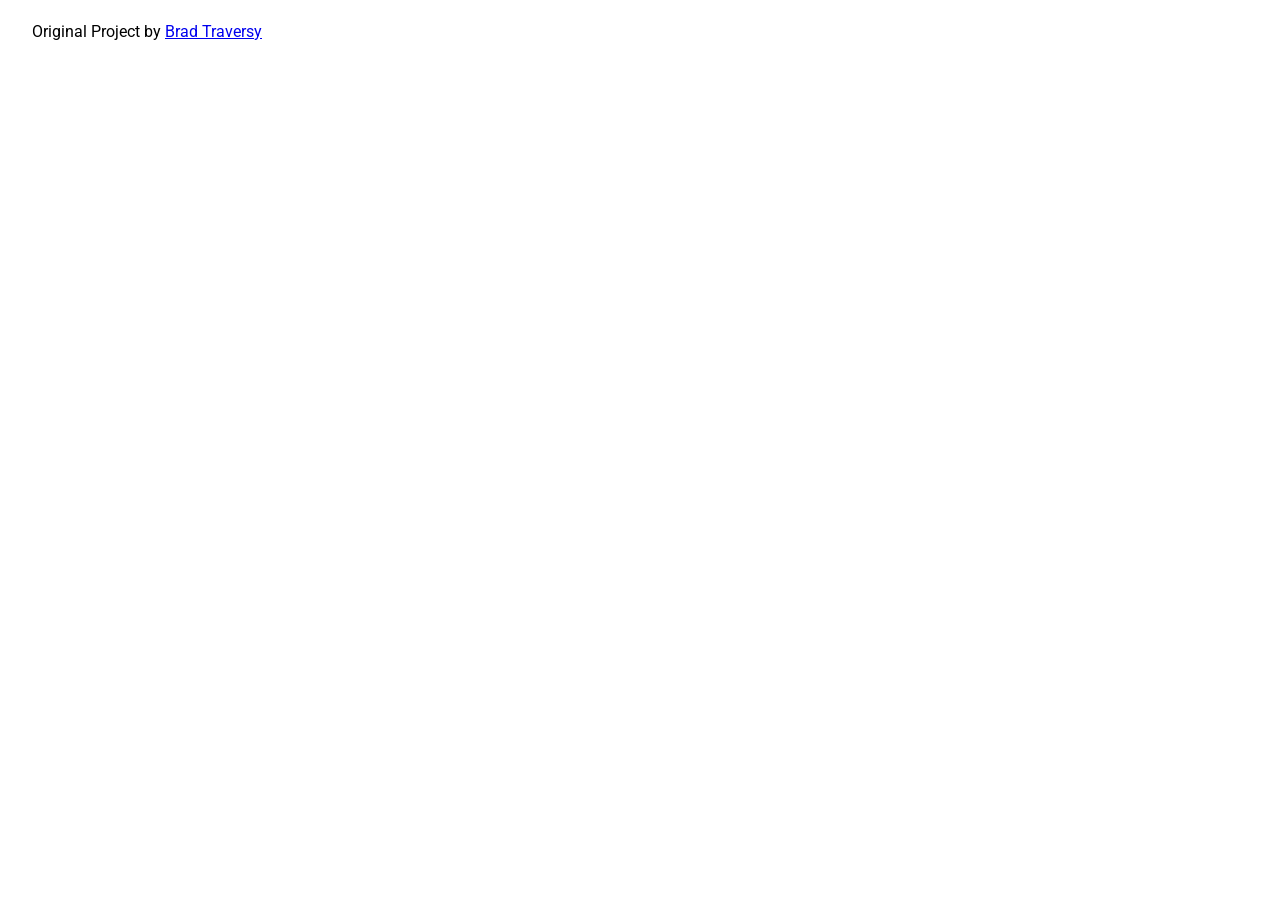
<file: 001-expanding-cards/index.html>
<!DOCTYPE html>
<html lang="en">
  <head>
    <meta charset="UTF-8" />
    <meta name="viewport" content="width=device-width, initial-scale=1.0" />
    <link rel="stylesheet" href="style.css" />
    <title>Expanding Cards</title>
  </head>
  <body>
    <div class="container">
        <div class="panel active" style="background-image: url('https://images.unsplash.com/photo-1558979158-65a1eaa08691?ixlib=rb-1.2.1&ixid=eyJhcHBfaWQiOjEyMDd9&auto=format&fit=crop&w=1350&q=80')">
          <h3>Explore The World</h3>
        </div>
        <div class="panel" style="background-image: url('https://images.unsplash.com/photo-1572276596237-5db2c3e16c5d?ixlib=rb-1.2.1&ixid=eyJhcHBfaWQiOjEyMDd9&auto=format&fit=crop&w=1350&q=80')">
          <h3>Wild Forest</h3>
        </div>
        <div class="panel" style="background-image: url('https://images.unsplash.com/photo-1507525428034-b723cf961d3e?ixlib=rb-1.2.1&ixid=eyJhcHBfaWQiOjEyMDd9&auto=format&fit=crop&w=1353&q=80')">
          <h3>Sunny Beach</h3>
        </div>
        <div class="panel" style="background-image: url('https://images.unsplash.com/photo-1551009175-8a68da93d5f9?ixlib=rb-1.2.1&ixid=eyJhcHBfaWQiOjEyMDd9&auto=format&fit=crop&w=1351&q=80')">
          <h3>City on Winter</h3>
        </div>
        <div class="panel" style="background-image: url('https://images.unsplash.com/photo-1549880338-65ddcdfd017b?ixlib=rb-1.2.1&ixid=eyJhcHBfaWQiOjEyMDd9&auto=format&fit=crop&w=1350&q=80')">
          <h3>Mountains - Clouds</h3>
        </div>        
      </div>
      <div class="credit">
        <p>Original Project by <a href="https://www.udemy.com/course/50-projects-50-days" target="_blank">Brad Traversy</a></p>
      </div>
    <script src="script.js"></script>
  </body>
</html>
</file>
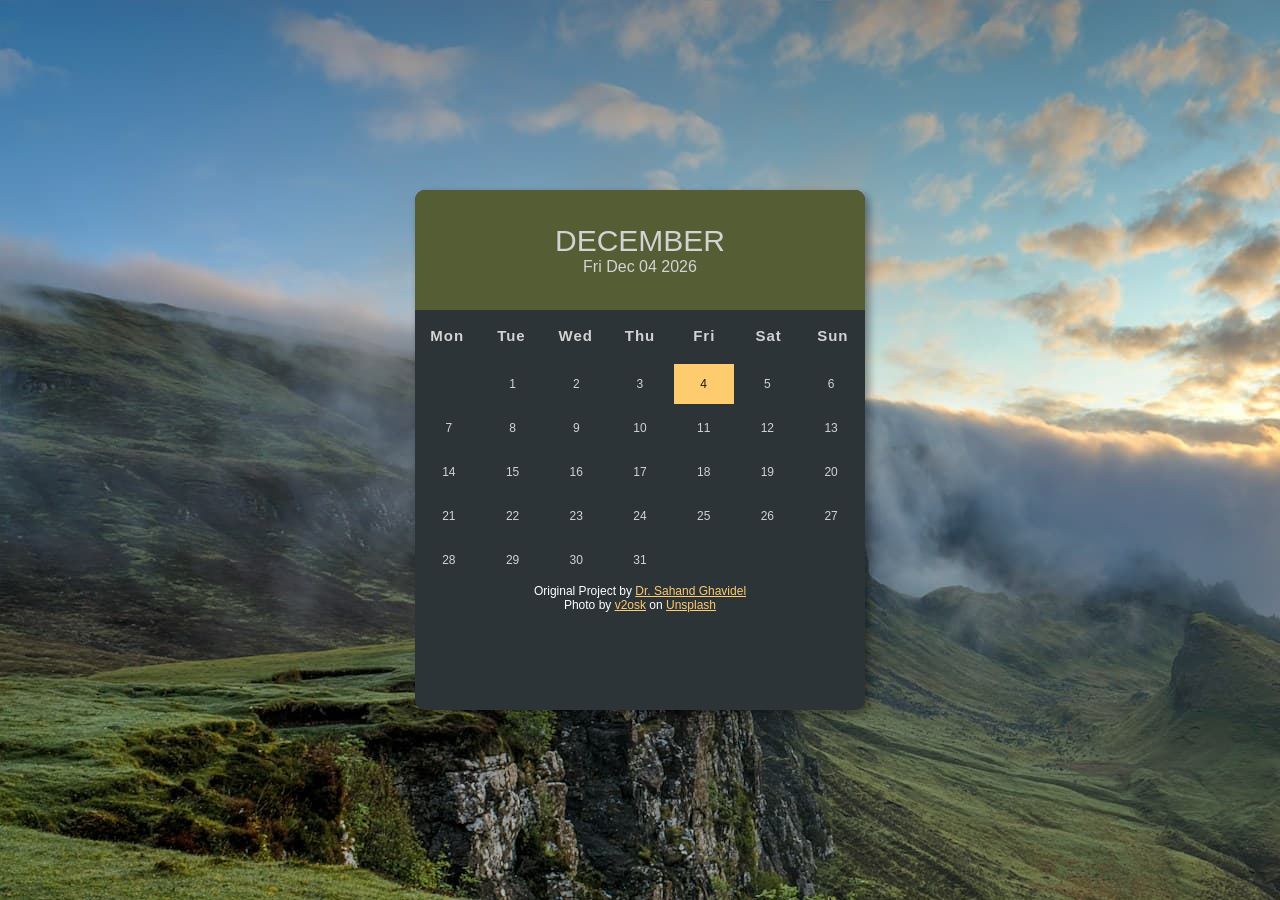
<file: 006-calendar/index.html>
<!DOCTYPE html>
<html lang="en">
<head>
    <meta charset="UTF-8">
    <meta name="viewport" content="width=device-width, initial-scale=1.0">
    <link rel="stylesheet" href="style.css">
    <title>Calendar</title>
</head>
<body>
    <div class="container">
        <div class="calendar">
            <div class="month">
                <div class="date">
                    <h1></h1>
                    <p></p>
                </div>
            </div>
            <div class="weekdays">
                <div>Mon</div>
                <div>Tue</div>
                <div>Wed</div>
                <div>Thu</div>
                <div>Fri</div>
                <div>Sat</div>
                <div>Sun</div>
            </div>
            <div class="days">
                <div>1</div>
                <div>2</div>
                <div>3</div>
                <div>4</div>
                <div>5</div>
                <div>6</div>
                <div>7</div>
                <div>8</div>
                <div>9</div>
                <div>10</div>
                <div>11</div>
                <div>12</div>
                <div>13</div>
                <div>14</div>
                <div>15</div>
                <div>16</div>
                <div>17</div>
                <div>18</div>
                <div>19</div>
                <div>20</div>
                <div>21</div>
                <div>22</div>
                <div>23</div>
                <div>24</div>
                <div>25</div>
                <div>26</div>
                <div>27</div>
                <div>28</div>
                <div>29</div>
                <div>30</div>
            </div>
            <div class="credit">
                <p>Original Project by <a href="https://www.udemy.com/course/html-css-javascript-projects-for-beginners">Dr. Sahand Ghavidel</a></p>
                <p>Photo by <a href="https://unsplash.com/@v2osk?utm_content=creditCopyText&utm_medium=referral&utm_source=unsplash">v2osk</a> on <a href="https://unsplash.com/photos/foggy-mountain-summit-1Z2niiBPg5A?utm_content=creditCopyText&utm_medium=referral&utm_source=unsplash">Unsplash</a>
                </p>
            </div>  
        </div>              
    </div>

<script src="index.js"></script>
</body>
</html>
</file>
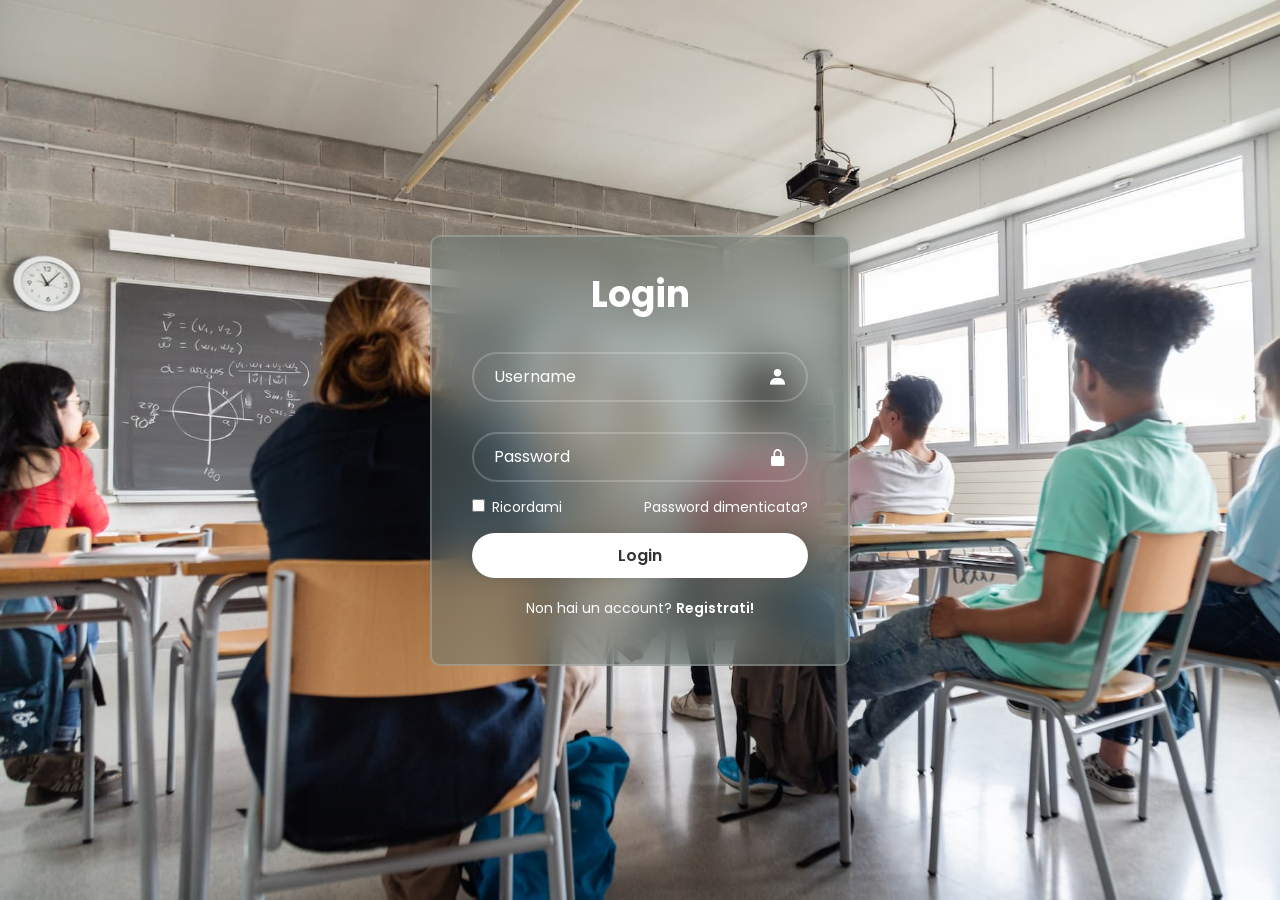
<file: 007-login-page/index.html>
<!DOCTYPE html>
<html lang="en">
<head>
    <meta charset="UTF-8">
    <meta name="viewport" content="width=device-width, initial-scale=1.0">
    <link rel="stylesheet" href="style.css">
    <link href='https://unpkg.com/boxicons@2.1.4/css/boxicons.min.css' rel='stylesheet'>
    <title>Pagina di Login</title>
</head>
<body>
    <div class="container">
        <form action="">
            
            <h1>Login</h1>
            
            <div class="input-box">
                <input type="text" placeholder="Username" required>
                <i class='bx bxs-user'></i>
            </div>

            <div class="input-box">
                <input type="password" placeholder="Password" required>
                <i class='bx bxs-lock-alt' ></i>
            </div>

            <div class="remember-forgot">
                <label><input type="checkbox"> Ricordami</label>
                <a href="#">Password dimenticata?</a>
            </div>

            <button type="submit" class="btn">Login</button>

            <div class="register-link">
                <p>Non hai un account? <a href="#">Registrati!</a></p>
            </div>

        </form>
    </div>
</body>
</html>
</file>
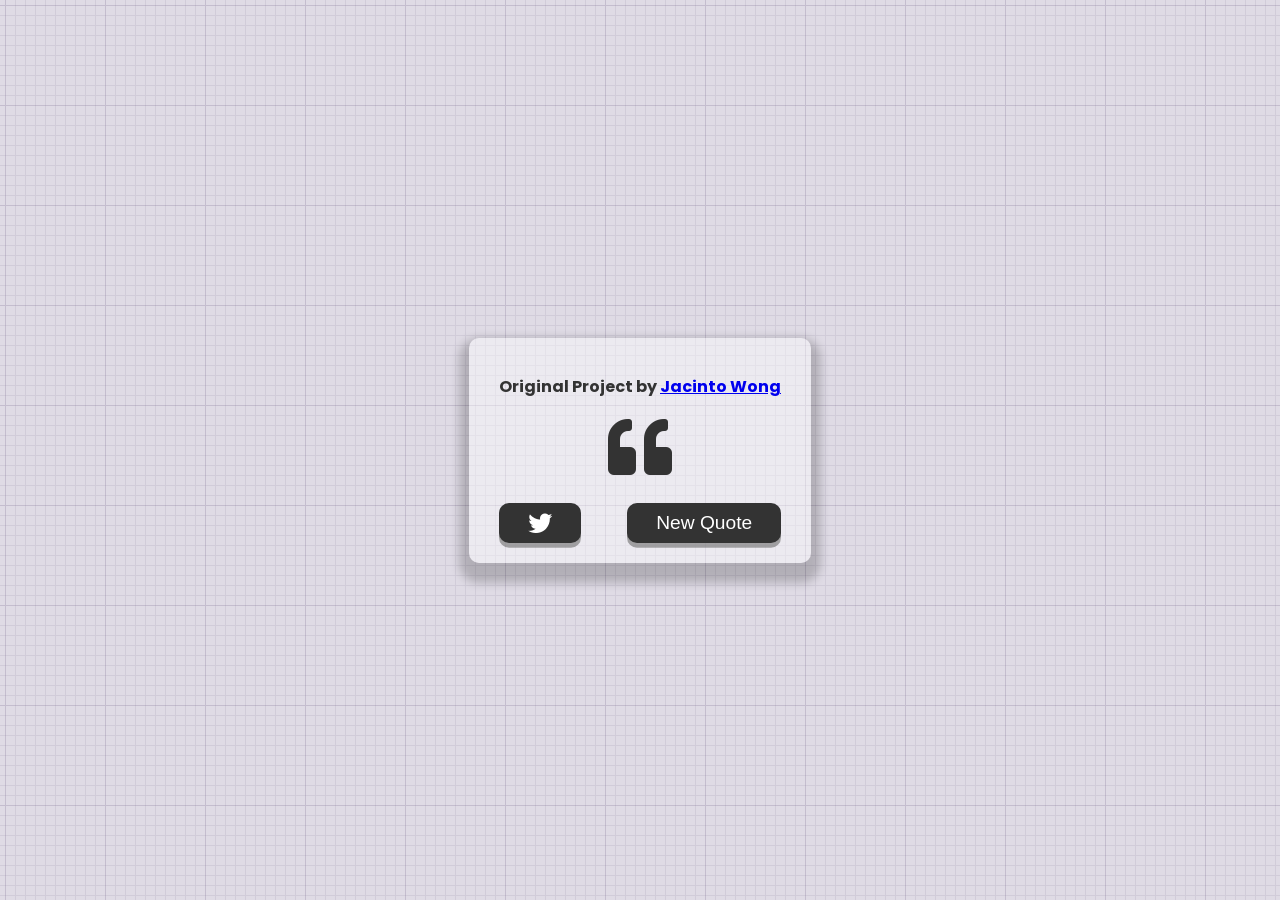
<file: 008-quote-generator/index.html>
<!DOCTYPE html>
<html lang="en">
  <head>
    <meta charset="UTF-8" />
    <meta name="viewport" content="width=device-width, initial-scale=1.0" />
    <title>Quote Generator</title>    
    <link
      rel="stylesheet"
      href="https://cdnjs.cloudflare.com/ajax/libs/font-awesome/5.10.2/css/all.min.css"
    />
    <link rel="stylesheet" href="style.css" />
  </head>
  <body>
    <div class="quote-container" id="quote-container">
      <p>Original Project by <a href="https://www.udemy.com/course/javascript-web-projects-to-build-your-portfolio-resume" target="_blank">Jacinto Wong</a></p>
      <!-- Quote -->

      <div class="quote-text">
        <i class="fas fa-quote-left"></i>
        <span id="quote"></span>
      </div>

      <!-- Author -->
      <div class="quote-author">
        <span id="author"></span>
      </div>

      <!-- Buttons -->
      <div class="button-container">
        <button class="twitter-button" id="twitter" title="Tweet this!">
          <i class="fab fa-twitter"></i>
        </button>
        <button id="new-quote">New Quote</button>
      </div>
    </div>
    <!-- Script -->    
    <script src="script.js"></script>
  </body>
</html>
</file>
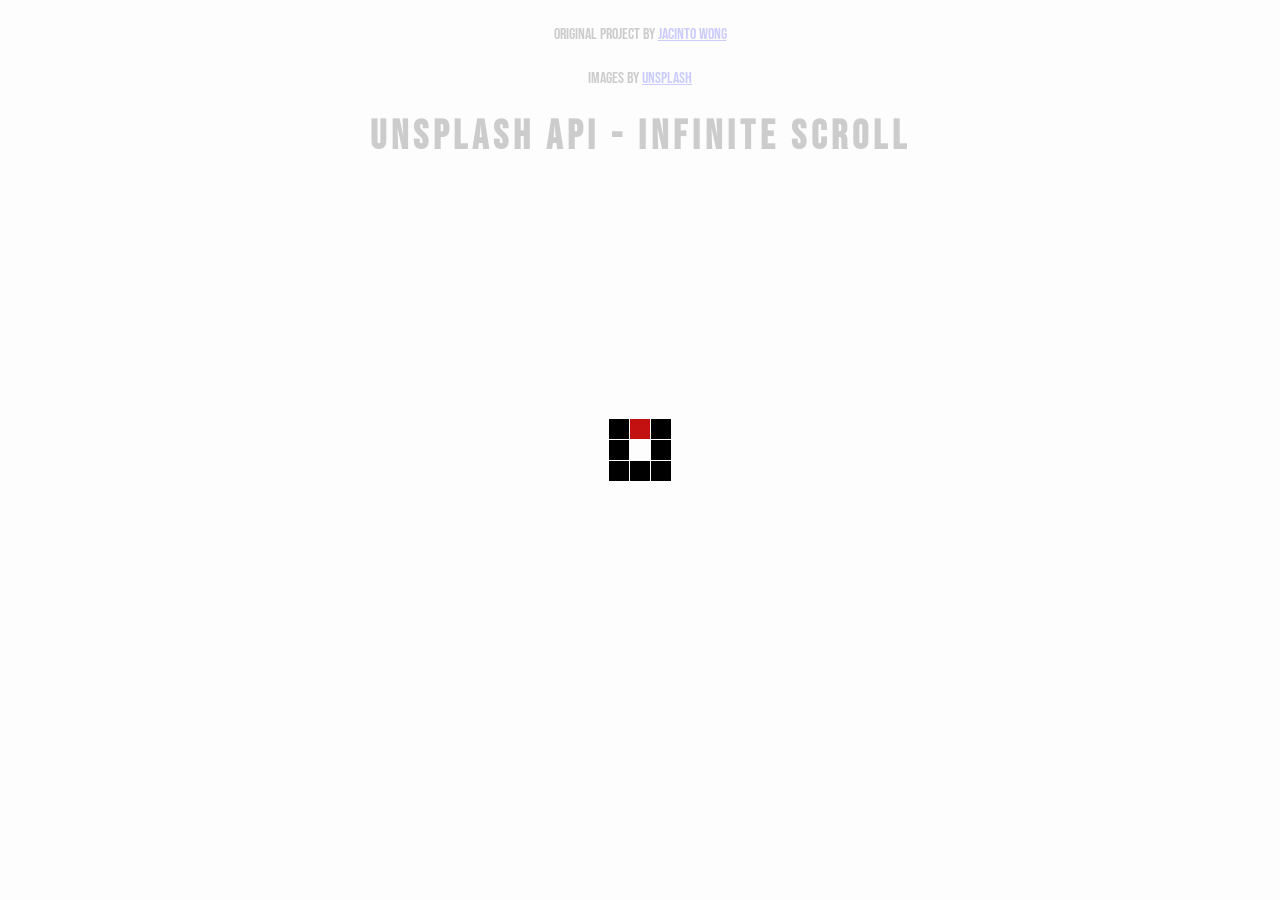
<file: 010-infinite-scroll/index.html>
<!DOCTYPE html>
<html lang="en">
<head>
    <meta charset="UTF-8">
    <meta name="viewport" content="width=device-width, initial-scale=1.0">
    <link rel="stylesheet" href="style.css">
    <title>Infinity Scroll</title>
</head>
<body>
    <!-- Title -->
    <p>Original Project by <a href="https://www.udemy.com/course/javascript-web-projects-to-build-your-portfolio-resume" target="_blank">Jacinto Wong</a></p>
    <p>Images by <a href="https://unsplash.com" target="_blank">Unsplash</a></p>
    <h1>Unsplash API - Infinite Scroll</h1>

    <!-- Loader -->
    <div class="loader" id="loader">
        <img src="loader.svg" alt="loader">
    </div>

    <!-- Image Container -->
    <div class="image-container" id="image-container"></div>
    
    <script src="script.js"></script>
</body>
</html>
</file>
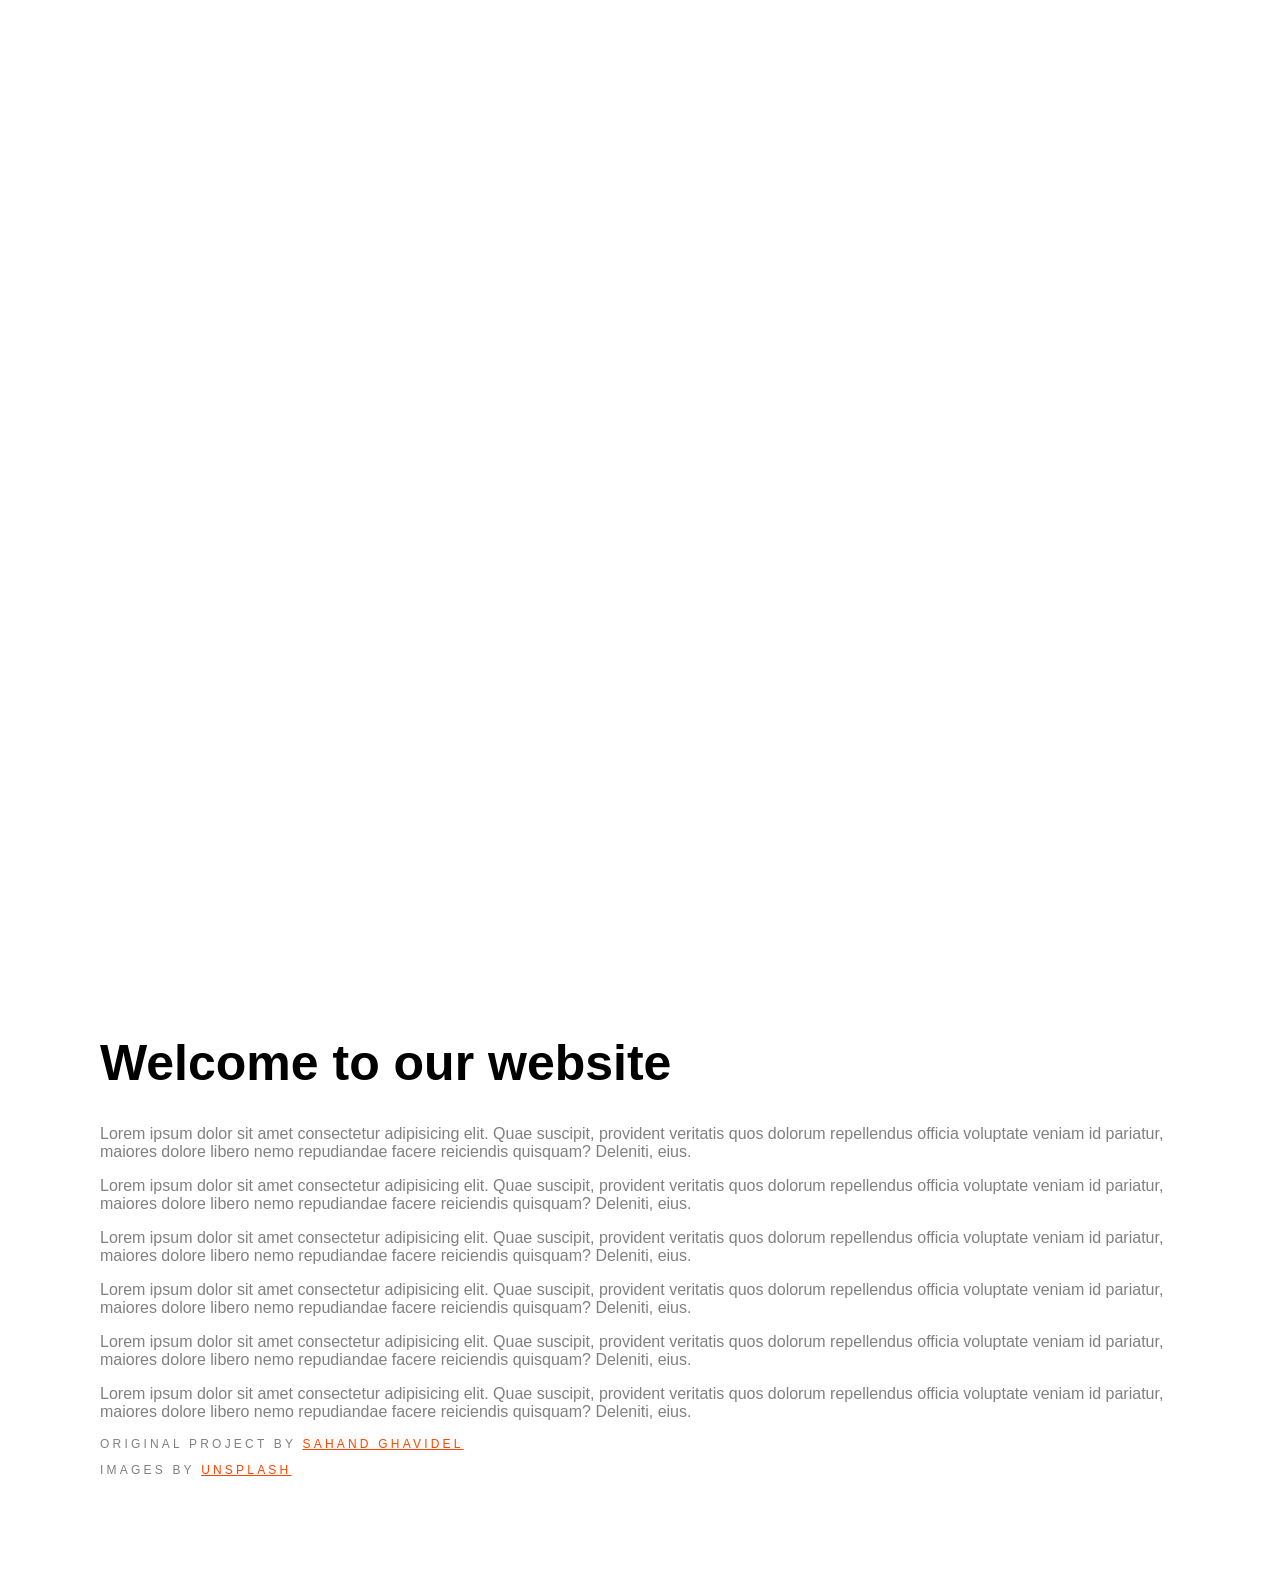
<file: 011-background-image-scroll/index.html>
<!DOCTYPE html>
<html lang="en">
<head>
    <meta charset="UTF-8">
    <meta name="viewport" content="width=device-width, initial-scale=1.0">
    <link rel="stylesheet" href="style.css">
    <title>Background Image Scroll</title>
</head>
<body>
    <div class="bg-image" id="bg-image"></div>
    <div class="container">
        <h1>Welcome to our website</h1>
        <p>
          Lorem ipsum dolor sit amet consectetur adipisicing elit. Quae suscipit,
          provident veritatis quos dolorum repellendus officia voluptate veniam id
          pariatur, maiores dolore libero nemo repudiandae facere reiciendis
          quisquam? Deleniti, eius.
        </p>
        <p>
          Lorem ipsum dolor sit amet consectetur adipisicing elit. Quae suscipit,
          provident veritatis quos dolorum repellendus officia voluptate veniam id
          pariatur, maiores dolore libero nemo repudiandae facere reiciendis
          quisquam? Deleniti, eius.
        </p>
        <p>
          Lorem ipsum dolor sit amet consectetur adipisicing elit. Quae suscipit,
          provident veritatis quos dolorum repellendus officia voluptate veniam id
          pariatur, maiores dolore libero nemo repudiandae facere reiciendis
          quisquam? Deleniti, eius.
        </p>
        <p>
          Lorem ipsum dolor sit amet consectetur adipisicing elit. Quae suscipit,
          provident veritatis quos dolorum repellendus officia voluptate veniam id
          pariatur, maiores dolore libero nemo repudiandae facere reiciendis
          quisquam? Deleniti, eius.
        </p>
        <p>
          Lorem ipsum dolor sit amet consectetur adipisicing elit. Quae suscipit,
          provident veritatis quos dolorum repellendus officia voluptate veniam id
          pariatur, maiores dolore libero nemo repudiandae facere reiciendis
          quisquam? Deleniti, eius.
        </p>
        <p>
          Lorem ipsum dolor sit amet consectetur adipisicing elit. Quae suscipit,
          provident veritatis quos dolorum repellendus officia voluptate veniam id
          pariatur, maiores dolore libero nemo repudiandae facere reiciendis
          quisquam? Deleniti, eius.
        </p>
        <div class="credits">
            <p>Original Project by <a href="https://www.udemy.com/course/html-css-javascript-projects-for-beginners" target="_blank">Sahand Ghavidel</a></p>
            <p>Images by <a href="https://unsplash.com/" target="_blank">Unsplash</a></p>
          </div>
      </div>

      
    
    <script src="script.js"></script>
</body>
</html>
</file>
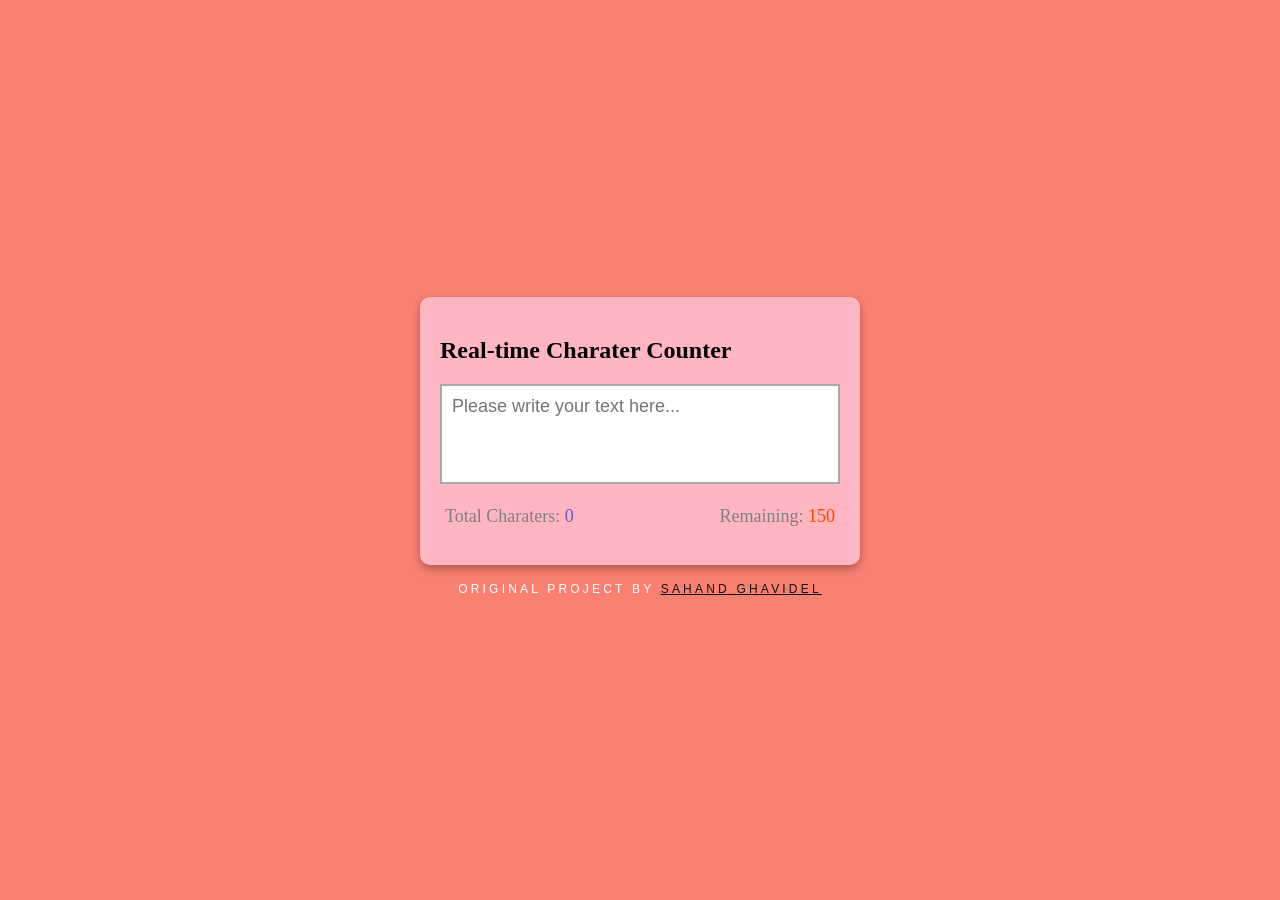
<file: 012-real-time-character-counter/index.html>
<!DOCTYPE html>
<html lang="en">
  <head>
    <meta charset="UTF-8" />
    <meta http-equiv="X-UA-Compatible" content="IE=edge" />
    <meta name="viewport" content="width=device-width, initial-scale=1.0" />
    <title>Real-time Charater Counter</title>
    <link rel="stylesheet" href="style.css" />
  </head>
  <body>
    <div class="container">
      <h2>Real-time Charater Counter</h2>
      <textarea
        id="textarea"
        class="textarea"
        placeholder="Please write your text here..."
        maxlength="150"
      ></textarea>
      <div class="counter-container">
        <p>
          Total Charaters:
          <span class="total-counter" id="total-counter"></span>
        </p>
        <p>
          Remaining:
          <span class="remaining-counter" id="remaining-counter"></span>
        </p>
      </div>
    </div>
    <div class="credits">
        <p>Original Project by <a href="https://www.udemy.com/course/html-css-javascript-projects-for-beginners" target="_blank">Sahand Ghavidel</a></p>        
    </div>
    <script src="script.js"></script>
  </body>
</html>
</file>
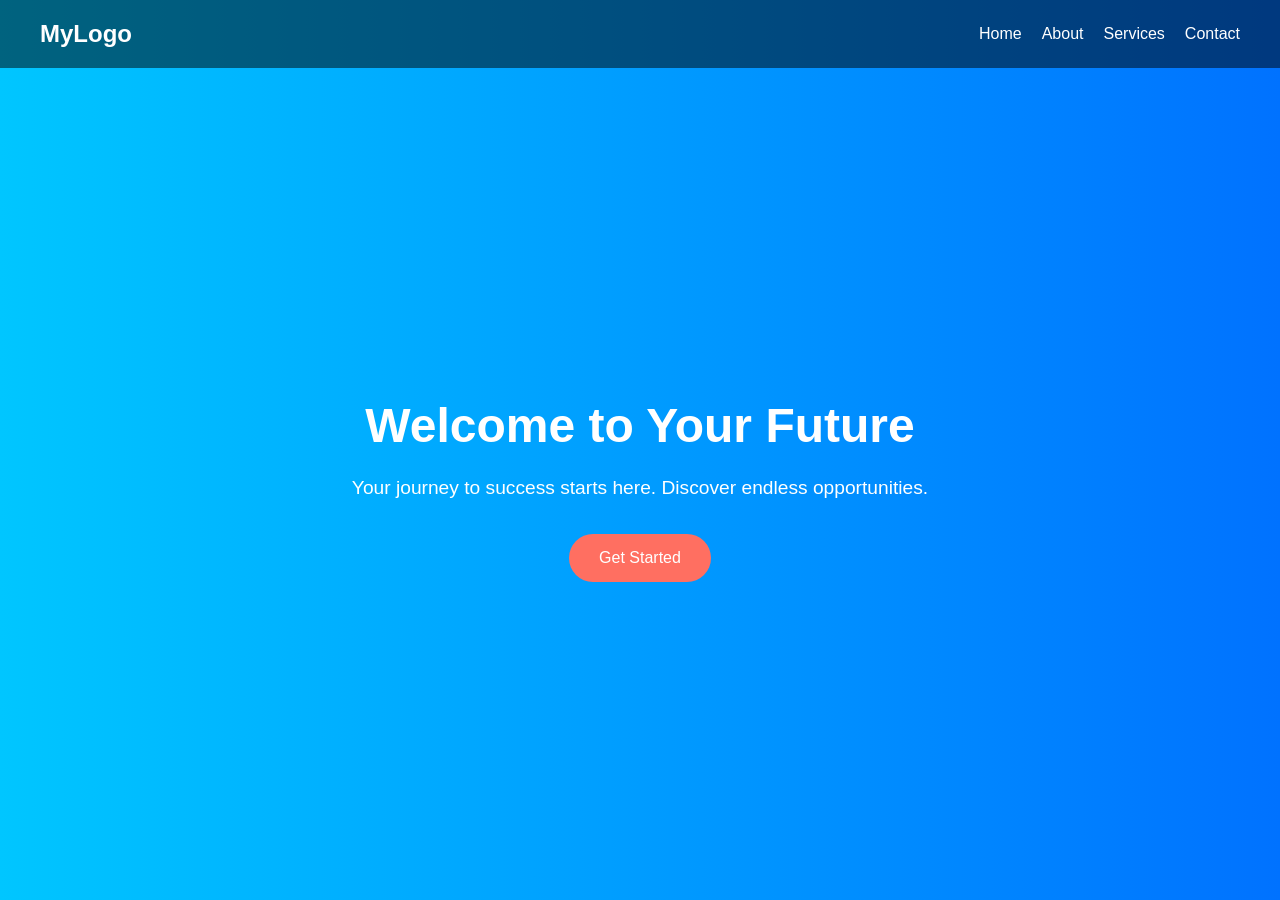
<file: 014-hero-section-confetti-animation/index.html>
<!DOCTYPE html>
<html lang="en">
<head>
    <meta charset="UTF-8">
    <meta name="viewport" content="width=device-width, initial-scale=1.0">
    <title>Hero with Confetti Explosion and Header</title>
    <link rel="stylesheet" href="styles.css">
</head>
<body>
    <header class="header">
        <div class="logo">
            <a href="#">MyLogo</a>
        </div>
        <nav class="navbar">
            <ul>
                <li><a href="#">Home</a></li>
                <li><a href="#">About</a></li>
                <li><a href="#">Services</a></li>
                <li><a href="#">Contact</a></li>
            </ul>
        </nav>
    </header>

    <section class="hero">
        <div class="hero-content">
            <h1>Welcome to Your Future</h1>
            <p>Your journey to success starts here. Discover endless opportunities.</p>
            <a href="#" class="hero-btn" id="confetti-btn">Get Started</a>
        </div>
    </section>
    <canvas id="confetti-canvas"></canvas>
    <script src="script.js"></script>
</body>
</html>
</file>
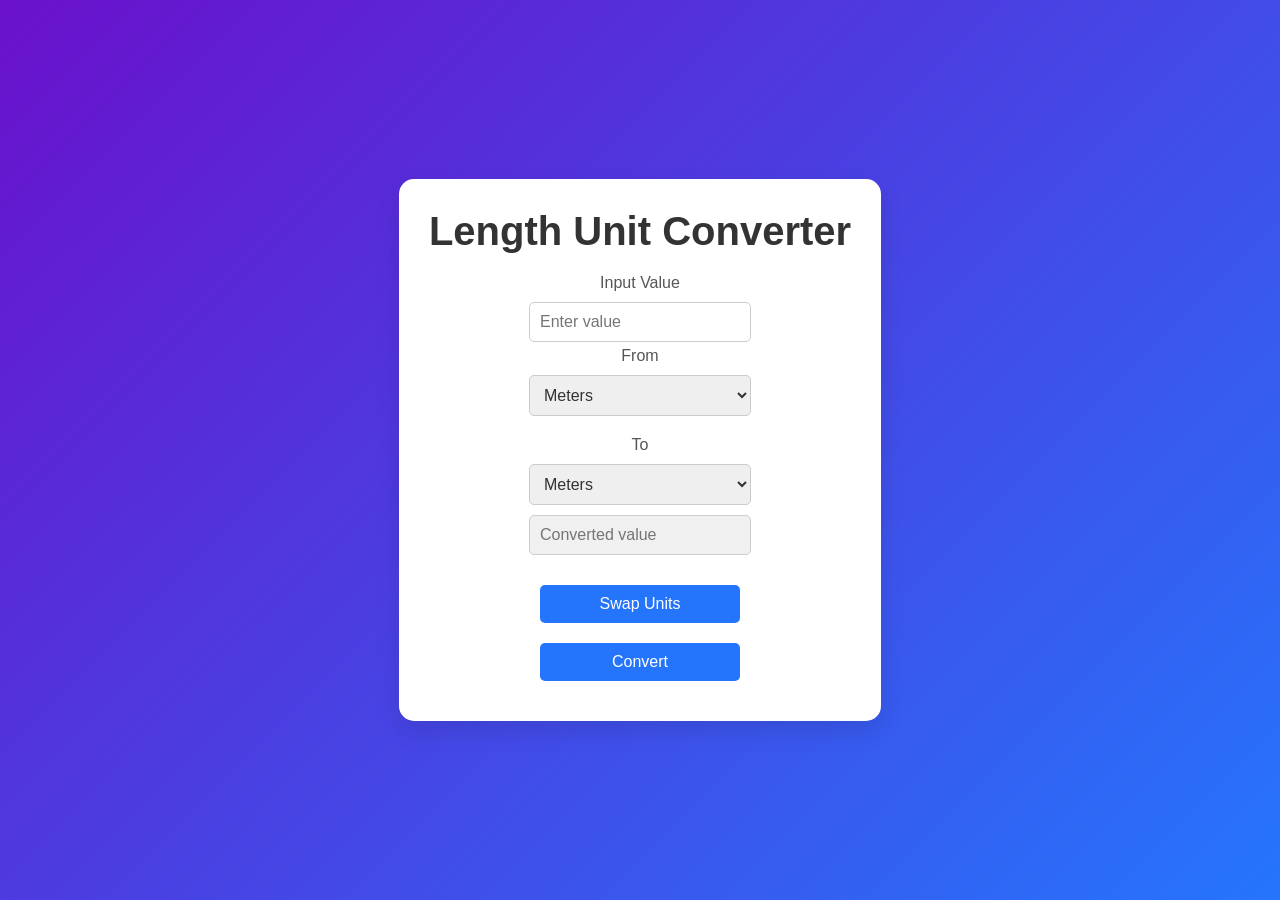
<file: 015-length-unit-converter/index.html>
<!DOCTYPE html>
<html lang="en">
<head>
    <meta charset="UTF-8">
    <meta name="viewport" content="width=device-width, initial-scale=1.0">
    <title>Length Unit Converter</title>
    <link rel="stylesheet" href="styles.css">
</head>
<body>
    <div class="container">
        <h1>Length Unit Converter</h1>
        <div class="converter">
            <div class="input-section">
                <label for="inputValue">Input Value</label>
                <input type="number" id="inputValue" placeholder="Enter value" />
                
                <label for="inputUnit">From</label>
                <select id="inputUnit">
                    <option value="meters">Meters</option>
                    <option value="kilometers">Kilometers</option>
                    <option value="miles">Miles</option>
                    <option value="feet">Feet</option>
                    <option value="inches">Inches</option>
                    <option value="centimeters">Centimeters</option>
                    <option value="millimeters">Millimeters</option>
                    <option value="yards">Yards</option>
                </select>
            </div>
            <div class="output-section">
                <label for="outputUnit">To</label>
                <select id="outputUnit">
                    <option value="meters">Meters</option>
                    <option value="kilometers">Kilometers</option>
                    <option value="miles">Miles</option>
                    <option value="feet">Feet</option>
                    <option value="inches">Inches</option>
                    <option value="centimeters">Centimeters</option>
                    <option value="millimeters">Millimeters</option>
                    <option value="yards">Yards</option>
                </select>
                
                <input type="text" id="outputValue" placeholder="Converted value" readonly />
            </div>
            <button id="swapButton">Swap Units</button>
            <button id="convertButton">Convert</button>
        </div>
    </div>

    <script src="script.js"></script>
</body>
</html>
</file>
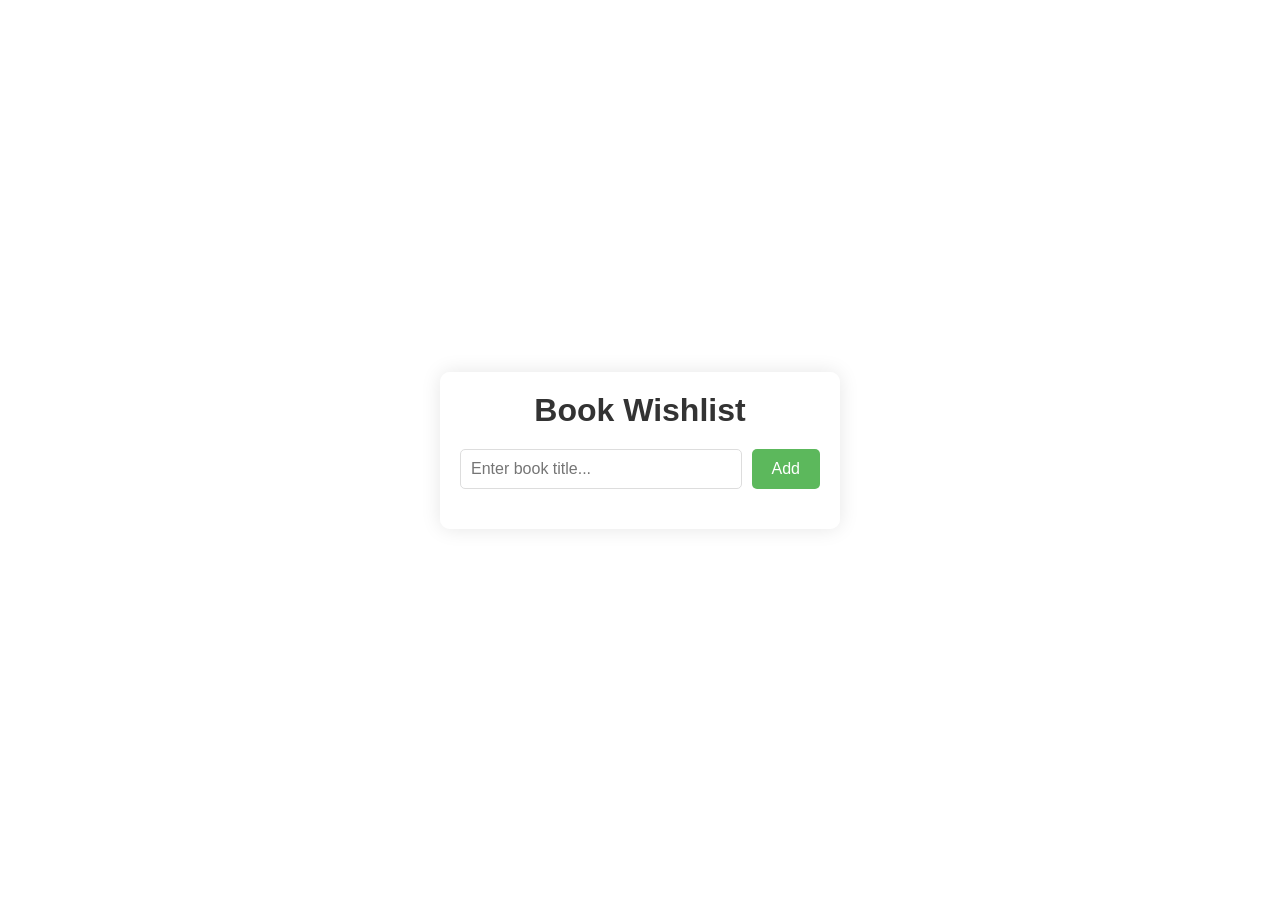
<file: 016-book-wishlist/index.html>
<!DOCTYPE html>
<html lang="en">
<head>
    <meta charset="UTF-8">
    <meta name="viewport" content="width=device-width, initial-scale=1.0">
    <title>Book Wishlist</title>
    <link rel="stylesheet" href="styles.css">
</head>
<body>
    <!-- The main container for our app -->
    <div class="app-container">
        <!-- App title -->
        <h1>Book Wishlist</h1>
        <!-- Input field and button for adding books -->
        <div class="input-container">
            <input type="text" id="book-input" placeholder="Enter book title...">
            <button id="add-button">Add</button>
        </div>
        <!-- Unordered list to display books -->
        <ul id="book-list"></ul>
    </div>

    <!-- Link to the JavaScript file -->
    <script src="script.js"></script>
</body>
</html>
</file>
<file: 001-expanding-cards/style.css>
@import url('https://fonts.googleapis.com/css2?family=Roboto:wght@400;700&display=swap');

* {
  box-sizing: border-box;
}

body {
  font-family: 'Roboto', sans-serif;
  display: flex;  
  align-items: center;
  justify-content: center;
  height: 100vh;
  overflow: hidden;
  margin: 0;
}

.container{
    display:flex;
    width: 90vw;
    position: relative;
}

.panel{
    background-size: cover;
    background-position: center;
    background-repeat: no-repeat;
    height: 80vh;
    cursor: pointer;
    border-radius: 50px;
    color: #fff;
    flex:0.5;
    position: relative;
    margin:10px;
    transition: flex 0.7s ease-in; 
}

.panel h3{
    font-size:24px;
    position:absolute;
    bottom: 20px;
    left:20px;
    margin:0;
    opacity:0;
}

.panel.active{
    flex:5;
}

.panel.active h3{
    opacity:1;
    transition: opacity 0.3s ease-in 0.4s;
}

@media (max-width: 480px) {
    .container {
      width: 100vw;
    }
  
    .panel:nth-of-type(4),
    .panel:nth-of-type(5) {
      display: none;
    }
  }


  .credit{
    position: absolute;
    top: 6px;
    left:32px;
  }
</file>
<file: 006-calendar/style.css>
*{
    margin: 0;
    padding: 0;
    font-family: sans-serif;
    box-sizing: border-box;
}

.container{
    background-image: url(img/img01.jpg);
    width: 100%;
    height: 100vh;    
    display: flex;
    justify-content: center;
    align-items: center;    
}

.calendar{
    background-color: #2c3437;
    color: lightgray;
    width: 450px;
    height: 520px;
    border-radius: 10px;
    box-shadow: 4px 4px 8px rgba(0,0,0,0.4);
}

.month{
    width: 100%;
    height: 120px;
    background-color: #555d34;
    display: flex;
    justify-content: center;
    align-items: center;
    text-align: center;
    border-radius: 10px 10px 0 0;
}

.month h1{
    font-size: 30px;
    font-weight: 400;
    text-transform: uppercase;
}

.month p{
    font-size: 16px;
}

.weekdays{
    width: 100%;
    height: 50px;
    display: flex;
}


.weekdays div{
    font-size: 15px;
    font-weight: bold;
    letter-spacing: 1px;
    width: 100%;
    display: flex;
    justify-content: center;
    align-items: center;
}

.days{
    width: 100%;
    display: flex;
    flex-wrap: wrap;
    padding: 2px;
}

.days div{
     /* Aggiusta la larghezza tenendo conto di un margine di 2px su ogni lato di una cella */
    width: calc((100% / 7) - 4px); /* Sottrae 4px (2px per lato) dalla larghezza di ogni cella */
    margin: 2px;
    height: 40px; 
    font-size: 12px;
    display: flex;
    justify-content: center;
    align-items: center;
}

.days div:hover:not(.empty){
    border: 2px solid grey;
    cursor: pointer;
}

.today{
    color: #1a1917;
    background-color: #fecb6f;
}

.credit{    
    color: white;
    font-size: 12px;           
    display: flex;
    flex-direction: column;
    justify-content: center;
    align-items: center;
}

a:link{
    color: #fecb6f;
}

a:hover{
    text-decoration: none;
}

a:visited{
    color: #fecb6f;
}
</file>
<file: 007-login-page/style.css>
@import url('https://fonts.googleapis.com/css2?family=Poppins:ital,wght@0,100;0,200;0,300;0,400;0,500;0,600;0,700;0,800;0,900;1,100;1,200;1,300;1,400;1,500;1,600;1,700;1,800;1,900&display=swap');

* {
    font-family: "Poppins", sans-serif;
    margin: 0;
    padding: 0;
    box-sizing: border-box;
}

body{
    display: flex;
    justify-content: center;
    align-items: center;
    height: 100vh;
    background: url("img/img_01.jpg") no-repeat;
    background-size: cover;
    background-position: center;
}

.container{
    width: 420px;
    background-color: rgba(103, 119, 113, 0.5);
    backdrop-filter: blur(20px);
    color: #fff;
    border-radius: 10px;
    padding: 30px 40px;
    border: 2px solid rgba(255, 255, 255, 0.2);
}

.container h1{
    font-size: 36px;
    text-align: center;
}

.input-box{
    position: relative;
    width: 100%;
    height: 50px;   
    margin: 30px 0;
}

.input-box input{
    width: 100%;
    height: 100%;
    background-color: transparent;   
    outline: none;
    border: 2px solid rgba(255, 255, 255, 0.2);
    border-radius: 40px;
    font-size: 16px;
    color: #fff;
    padding: 20px 45px 20px 20px;
}

.input-box input::placeholder{
    color: #fff;
}

.input-box i{
    position: absolute;
    right: 20px;
    top: 50%;
    transform: translateY(-50%);
    font-size: 20px;
}

.remember-forgot{
    display: flex;
    justify-content: space-between;
    font-size: 14px;
    margin-bottom: 15px;
    margin-top: -15px;
}


.remember-forgot label input{
    accent-color: #fff;
    margin-right: 3px;
}

.remember-forgot a{
    color: #fff;
    text-decoration: none;
}

.remember-forgot a:hover{
    text-decoration: underline;
}

.btn{
    width: 100%;
    height: 45px;
    background-color: #fff;
    border: none;
    outline: none;
    border-radius: 40px;
    box-shadow: 0 0 10px rgba(0,0,0, 0.1);
    cursor: pointer;
    color: #333;
    font-size: 16px;
    font-weight: 600;
    transition: 0.3s;
}

.btn:hover{
    background-color: #7ab7a8;   
    color: white;
}

.register-link{
    font-size: 14px;
    text-align: center;
    margin: 20px 0 15px;
}

.register-link p a{
    color: #fff;
    text-decoration: none;
    font-weight: 600;
}

.register-link p a:hover{
    text-decoration: underline;
}
</file>
<file: 008-quote-generator/style.css>
@import url('https://fonts.googleapis.com/css2?family=Poppins:ital,wght@0,100;0,200;0,300;0,400;0,500;0,600;0,700;0,800;0,900;1,100;1,200;1,300;1,400;1,500;1,600;1,700;1,800;1,900&display=swap');

html {
  box-sizing: border-box;
}

body {
  margin: 0;
  min-height: 100vh;
  background-color: #DFDBE5;
  background-image: url("data:image/svg+xml,%3Csvg xmlns='http://www.w3.org/2000/svg' width='100' height='100' viewBox='0 0 100 100'%3E%3Cg fill-rule='evenodd'%3E%3Cg fill='%239C92AC' fill-opacity='0.4'%3E%3Cpath opacity='.5' d='M96 [base64] 0v-9h-9v9h9zm-10 0v-9h-9v9h9zm-10 0v-9h-9v9h9zm-10 0v-9h-9v9h9zm-10 0v-9h-9v9h9zm-10 0v-9h-9v9h9zm-10 0v-9h-9v9h9zm-10 0v-9h-9v9h9zm-9-10h9v-9h-9v9zm10 0h9v-9h-9v9zm10 0h9v-9h-9v9zm10 0h9v-9h-9v9zm10 0h9v-9h-9v9zm10 0h9v-9h-9v9zm10 0h9v-9h-9v9zm10 0h9v-9h-9v9zm9-10v-9h-9v9h9zm-10 0v-9h-9v9h9zm-10 0v-9h-9v9h9zm-10 0v-9h-9v9h9zm-10 0v-9h-9v9h9zm-10 0v-9h-9v9h9zm-10 0v-9h-9v9h9zm-10 0v-9h-9v9h9zm-9-10h9v-9h-9v9zm10 0h9v-9h-9v9zm10 0h9v-9h-9v9zm10 0h9v-9h-9v9zm10 0h9v-9h-9v9zm10 0h9v-9h-9v9zm10 0h9v-9h-9v9zm10 0h9v-9h-9v9zm9-10v-9h-9v9h9zm-10 0v-9h-9v9h9zm-10 0v-9h-9v9h9zm-10 0v-9h-9v9h9zm-10 0v-9h-9v9h9zm-10 0v-9h-9v9h9zm-10 0v-9h-9v9h9zm-10 0v-9h-9v9h9zm-9-10h9v-9h-9v9zm10 0h9v-9h-9v9zm10 0h9v-9h-9v9zm10 0h9v-9h-9v9zm10 0h9v-9h-9v9zm10 0h9v-9h-9v9zm10 0h9v-9h-9v9zm10 0h9v-9h-9v9zm9-10v-9h-9v9h9zm-10 0v-9h-9v9h9zm-10 0v-9h-9v9h9zm-10 0v-9h-9v9h9zm-10 0v-9h-9v9h9zm-10 0v-9h-9v9h9zm-10 0v-9h-9v9h9zm-10 0v-9h-9v9h9zm-9-10h9v-9h-9v9zm10 0h9v-9h-9v9zm10 0h9v-9h-9v9zm10 0h9v-9h-9v9zm10 0h9v-9h-9v9zm10 0h9v-9h-9v9zm10 0h9v-9h-9v9zm10 0h9v-9h-9v9z'/%3E%3Cpath d='M6 5V0H5v5H0v1h5v94h1V6h94V5H6z'/%3E%3C/g%3E%3C/g%3E%3C/svg%3E");
  color: #333;
  font-family: 'Poppins', sans-serif;
  font-weight: 700;
  text-align: center;
  display: flex;
  align-items: center;
  justify-content: center;
}

.quote-container{
  width: auto;
  max-width: 900px;
  padding: 20px 30px;
  border-radius: 10px;
  background-color: rgba(255, 255, 255, 0.4);
  box-shadow: 0pc 10px 10px 10px rgba(0, 0, 0, 0.2);
}

.quote-text{
  font-size: 2.75rem;
}

.long-quote{
  font-size: 2rem;
}

.fa-quote-left{
  font-size: 4rem;
}

.quote-author{
  margin-top: 15px;
  font-size: 2rem;
  font-weight: 400;
  font-style: italic;
}

.button-container{
  margin-top: 15px;
  display: flex;
  justify-content: space-between;
}

button{
  cursor: pointer;
  font-size: 1.2rem;
  height: 2.5rem;
  border: none;
  border-radius: 10px;
  color: #fff;
  background-color: #333;
  outline: none;
  padding: 0.5rem 1.8rem;
  box-shadow: 0 0.3rem rgba(121, 121, 121, 0.65);
}

button:hover{
  filter: brightness(110%);
}

button:active{
  transform: translate(0, 0.3rem);
  box-shadow: 0 0.1rem rgba(255, 255, 255, 0.65);
}

.twitter-button:hover{
  color: #38a1f3;
}

.fa-twitter{
  font-size: 1.5rem;
}

/* Media Query */
@media screen and (max-width: 1000px){
  .quote-container{
    margin: auto 10px;
  }

  .quote-text{
    font-size: 2.5rem;
  }  
}
</file>
<file: 010-infinite-scroll/style.css>
@import url("https://fonts.googleapis.com/css?family=Bebas+Neue&display=swap");

html{
    box-sizing: border-box;
}

body{
    margin: 0;
    font-family: 'Bebas Neue', sans-serif;
    background-color: whitesmoke;
    transition: background-color 1s ease;
}

h1{
    text-align: center;
    margin-top: 25px;
    margin-bottom: 15px;
    font-size: 40px;
    letter-spacing: 5px;
}

p{
    text-align: center;
    margin-top: 25px;
}

.loader{
    position: fixed;
    top: 0;
    bottom: 0;
    left: 0;
    right: 0;
    background: rgba(255, 255, 255, 0.8);
}

.loader img{
    position: fixed;
    top: 50%;
    left: 50%;
    transform: translate(-50%, -50%);
}

.image-container{
    margin: 10px 30%;
}

.image-container img{
    width: 100%;
    margin-top: 5px;
}

/* Media Query: Large Smartphone Vertical */
@media screen and (max-width: 600px){
    h1{
        font-size: 20px;
    }

    .image-container{
        margin: 10px;
    }
}
</file>
<file: 011-background-image-scroll/style.css>
body{
    margin: 0;
    font-family: sans-serif;
}

.bg-image{
    width: 100%;
    height: 100vh;
    background: url('https://images.unsplash.com/photo-1472214103451-9374bd1c798e?q=80&w=2070&auto=format&fit=crop&ixlib=rb-4.0.3&ixid=M3wxMjA3fDB8MHxwaG90by1wYWdlfHx8fGVufDB8fHx8fA%3D%3D');
    background-position: center;
    background-attachment: fixed;
    background-size: 150%;
}

.container{
    position: relative;
    padding: 100px
}

h1{
    font-size: 50px;
}

p{
    color: gray;
}


.credits{   
    font-family: sans-serif;
    font-size: 12px;
    text-transform: uppercase;
    letter-spacing: 0.2rem;
    color: white;
}

a:link{
    color:orangered;
}

a:hover{
    text-decoration: none;
}

a:visited{
    color:orangered;
}

@media (max-width: 650px){
    .container{
        padding: 48px;
    } 
}
</file>
<file: 012-real-time-character-counter/style.css>
body {
    margin: 0;
    display: flex;
    justify-content: center;
    flex-direction: column;
    height: 100vh;
    align-items: center;
    background-color: salmon;
    font-family: cursive;
  }
  
  .container {
    background-color: lightpink;
    width: 400px;
    padding: 20px;
    margin: 5px;
    border-radius: 10px;
    box-shadow: 0 4px 8px rgba(0, 0, 0, 0.3);
  }
  
  .textarea {
    resize: none;
    width: 100%;
    height: 100px;
    font-size: 18px;
    font-family: sans-serif;
    padding: 10px;
    box-sizing: border-box;
    border: solid 2px darkgray;
  }
  
  .counter-container {
    display: flex;
    justify-content: space-between;
    padding: 0 5px;
  }
  
  .counter-container p {
    font-size: 18px;
    color: gray;
  }
  
  .total-counter {
    color: slateblue;
  }
  
  .remaining-counter {
    color: orangered;
  }

  .credits{   
    font-family: sans-serif;
    font-size: 12px;
    text-transform: uppercase;
    letter-spacing: 0.2rem;
    color: white;
}

a:link{
    color:rgb(17, 17, 17);
}

a:hover{
    text-decoration: none;
}

a:visited{
    color:rgb(19, 19, 19);
}
</file>
<file: 014-hero-section-confetti-animation/styles.css>
/* Resetting some default styles */
body, h1, p, a, ul, li {
    margin: 0;
    padding: 0;
    font-family: 'Arial', sans-serif;
    list-style: none; /* Removes bullets from lists */
    text-decoration: none; /* Removes underlines from links */
}

/* Basic body setup */
body {
    height: 100vh; /* Full viewport height */
    display: flex; /* Flexbox layout for body */
    flex-direction: column; /* Stack children vertically */
    background: linear-gradient(to right, #00c6ff, #0072ff); /* Background gradient */
    color: #fff; /* Text color */
    overflow: hidden; /* Prevent scrolling */
}

/* Header Styles */
.header {
    width: 100%; /* Full width */
    padding: 20px 40px; /* Padding around header content */
    display: flex; /* Flexbox layout for header */
    justify-content: space-between; /* Space between logo and navbar */
    align-items: center; /* Center items vertically */
    background: rgba(0, 0, 0, 0.5); /* Semi-transparent background */
    position: fixed; /* Fixes the header at the top */
    top: 0; /* Aligns header to the top */
    left: 0; /* Aligns header to the left */
    z-index: 1000; /* Ensures header stays on top */
    box-sizing: border-box; /* Includes padding in width/height calculations */
    overflow: hidden; /* Prevents overflow */
}

.logo a {
    font-size: 1.5rem; /* Larger font size for the logo */
    font-weight: bold; /* Bold font for the logo */
    color: #fff; /* White color for the logo */
}

.navbar ul {
    display: flex; /* Flexbox layout for the navbar */
    gap: 20px; /* Space between navbar items */
    flex-wrap: wrap; /* Allows wrapping of items on small screens */
}

.navbar a {
    color: #fff; /* White color for the links */
    font-size: 1rem; /* Standard font size */
    transition: color 0.3s ease; /* Smooth color transition on hover */
}

.navbar a:hover {
    color: #ff6f61; /* Changes color on hover */
}

/* Hero Section */
.hero {
    flex: 1; /* Takes up remaining vertical space */
    display: flex; /* Flexbox layout for hero section */
    justify-content: center; /* Centers content horizontally */
    align-items: center; /* Centers content vertically */
    text-align: center; /* Centers text */
    padding: 0 20px; /* Horizontal padding */
    position: relative; /* Relative positioning for layering */
    z-index: 1; /* Ensures hero content is above canvas */
    margin-top: 80px; /* Space for the fixed header */
}

.hero-content {
    max-width: 600px; /* Restrict maximum width */
    animation: fadeIn 2s ease-in-out; /* Fade-in animation */
}

h1 {
    font-size: 3rem; /* Large font size for heading */
    margin-bottom: 20px; /* Space below the heading */
    opacity: 0; /* Initially hidden */
    animation: fadeUp 2s ease-in-out forwards; /* Fade-up animation */
}

p {
    font-size: 1.2rem; /* Standard font size for paragraph */
    margin-bottom: 30px; /* Space below the paragraph */
    line-height: 1.6; /* Increases line spacing */
    opacity: 0; /* Initially hidden */
    animation: fadeUp 2s ease-in-out 0.5s forwards; /* Delayed fade-up animation */
}

.hero-btn {
    display: inline-block; /* Block-level button */
    padding: 15px 30px; /* Padding around the button */
    background-color: #ff6f61; /* Button background color */
    color: #fff; /* White text color */
    font-size: 1rem; /* Standard font size */
    text-decoration: none; /* No underline */
    border-radius: 50px; /* Rounded button */
    transition: background-color 0.3s ease, transform 0.3s ease; /* Smooth hover effects */
}

.hero-btn:hover {
    background-color: #ff5a4e; /* Darker color on hover */
    transform: scale(1.1); /* Slightly enlarges on hover */
}

/* Keyframe animations for fading in and up */
@keyframes fadeIn {
    from { opacity: 0; }
    to { opacity: 1; }
}

@keyframes fadeUp {
    from { transform: translateY(20px); opacity: 0; }
    to { transform: translateY(0); opacity: 1; }
}

/* Canvas styling */
#confetti-canvas {
    position: fixed; /* Fixed position to cover the screen */
    top: 0;
    left: 0;
    width: 100%; /* Full width */
    height: 100%; /* Full height */
    pointer-events: none; /* Allows clicks to pass through */
    z-index: 0; /* Places canvas behind content */
}
</file>
<file: 015-length-unit-converter/styles.css>
* {
    box-sizing: border-box;
    margin: 0;
    padding: 0;
}

body {
    font-family: 'Arial', sans-serif;
    display: flex;
    justify-content: center;
    align-items: center;
    height: 100vh;
    background: linear-gradient(135deg, #6a11cb, #2575fc); 
    color: #333; 
}

.container {
    text-align: center;
    background: #ffffff; 
    padding: 30px;
    border-radius: 15px;
    box-shadow: 0 10px 25px rgba(0, 0, 0, 0.1); 
}

h1 {
    margin-bottom: 20px;
    font-size: 2.5em;
    color: #333; 
}

.converter {
    display: flex;
    flex-direction: column;
    align-items: center;
}

.input-section, .output-section {
    display: flex;
    flex-direction: column;
    align-items: center;
    margin-bottom: 15px;
}

label {
    font-size: 1em;
    margin-bottom: 5px;
    color: #555; 
}

input, select {
    padding: 10px;
    margin: 5px 0;
    border: 1px solid #ccc; 
    border-radius: 5px;
    font-size: 1em;
    width: 100%;
    max-width: 300px;
    color: #333; 
}

input[readonly] {
    background-color: #f0f0f0; 
    color: #333;
}

#swapButton, #convertButton {
    padding: 10px 20px;
    border: none;
    border-radius: 5px;
    background-color: #2575fc; 
    color: white;
    font-size: 1em;
    cursor: pointer;
    transition: background-color 0.3s ease;
    margin: 10px;
    width: 100%;
    max-width: 200px;
}

#swapButton:hover, #convertButton:hover {
    background-color: #6a11cb; 
}
</file>
<file: 016-book-wishlist/styles.css>
/* Reset margin, padding, and box-sizing */
* {
    margin: 0;
    padding: 0;
    box-sizing: border-box;
}

/* Set a background image for the body */
body {
    font-family: 'Arial', sans-serif;
    background-image: url('https://images.unsplash.com/photo-1544716278-ca5e3f4abd8c?crop=entropy&cs=tinysrgb&fit=max&fm=jpg&ixid=MnwzNjUyOXwwfDF8c2VhcmNofDF8fGJvb2slMjBzaGVsZnwwfHx8fDE2NzI5NjE3Mjk&ixlib=rb-1.2.1&q=80&w=1080');
    background-size: cover;
    background-position: center;
    display: flex;
    justify-content: center;
    align-items: center;
    height: 100vh;
    background-attachment: fixed;
}

/* Main container styling */
.app-container {
    background-color: rgba(255, 255, 255, 0.9); /* Semi-transparent background for readability */
    border-radius: 10px;
    padding: 20px;
    box-shadow: 0 0 20px rgba(0, 0, 0, 0.1);
    width: 100%;
    max-width: 400px;
    text-align: center;
    position: relative;
}

/* Style for the app title */
h1 {
    margin-bottom: 20px;
    color: #333;
}

/* Input container styling */
.input-container {
    display: flex;
    margin-bottom: 20px;
}

/* Input field styling */
#book-input {
    flex-grow: 1;
    padding: 10px;
    border-radius: 5px;
    border: 1px solid #ddd;
    font-size: 16px;
    outline: none;
}

/* Add button styling */
#add-button {
    padding: 10px 20px;
    background-color: #5cb85c;
    color: white;
    border: none;
    border-radius: 5px;
    cursor: pointer;
    font-size: 16px;
    margin-left: 10px;
}

#add-button:hover {
    background-color: #4cae4c;
}

/* Book list and items styling */
#book-list {
    list-style: none;
}

.book-item {
    background-color: rgba(255, 255, 255, 0.8); /* Semi-transparent background */
    border: 1px solid #ddd;
    border-radius: 5px;
    padding: 10px;
    margin-bottom: 10px;
    display: flex;
    justify-content: space-between;
    align-items: center;
    opacity: 0;
    transform: scale(0.9);
    animation: fadeIn 0.5s forwards;
}

/* Fade-in animation for new items */
@keyframes fadeIn {
    to {
        opacity: 1;
        transform: scale(1);
    }
}

/* Fade-out animation when items are removed */
.fade-out {
    animation: fadeOut 0.5s forwards;
}

@keyframes fadeOut {
    from {
        opacity: 1;
        transform: scale(1);
    }
    to {
        opacity: 0;
        transform: scale(0.9);
    }
}

/* Remove button styling */
.book-item button {
    background-color: #d9534f;
    color: white;
    border: none;
    border-radius: 5px;
    cursor: pointer;
    padding: 5px 10px;
}

.book-item button:hover {
    background-color: #c9302c;
}
</file>
